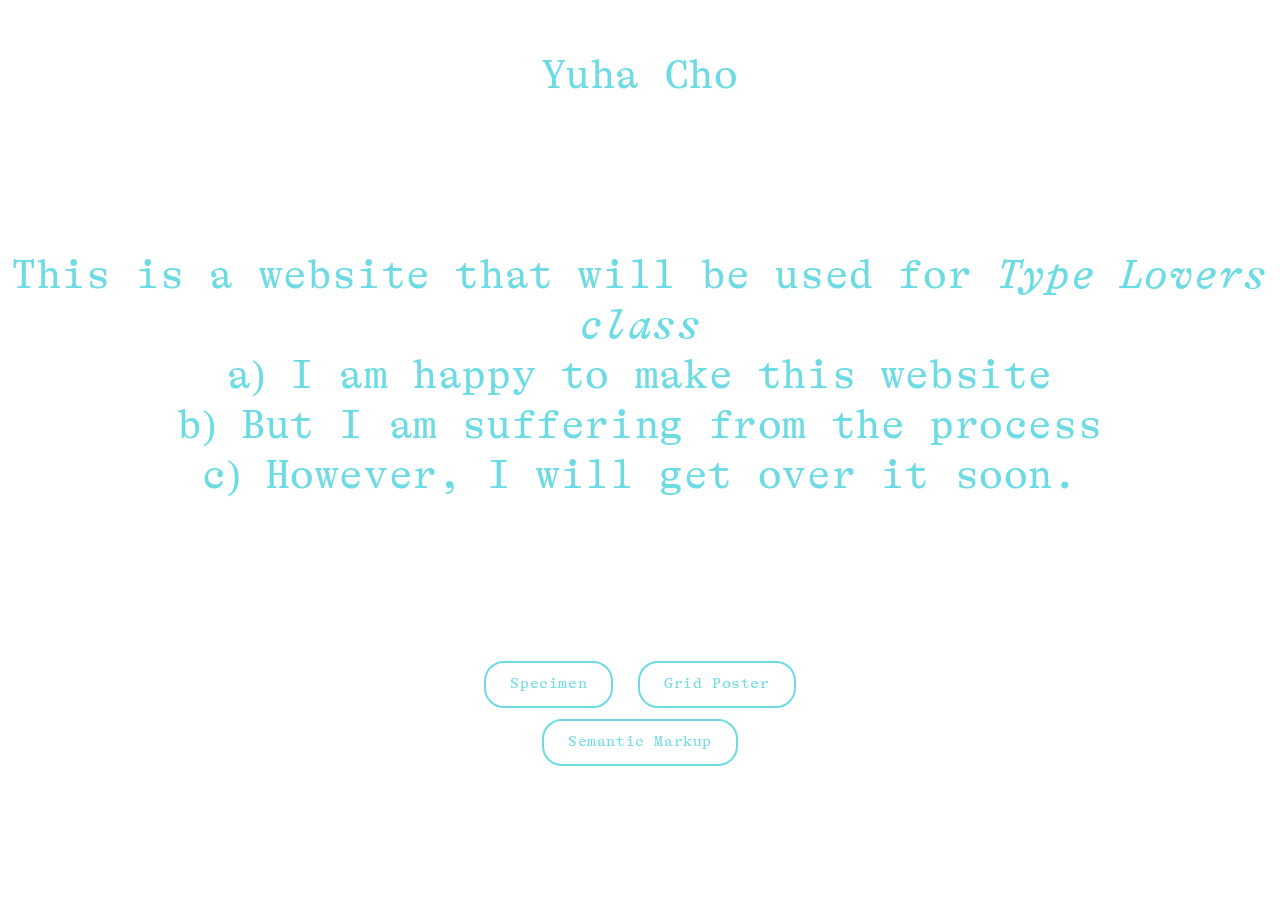
<file: index.html>
<!DOCTYPE html>
<html>
<head>
	<meta charset="utf-8">
	<meta name="viewport" content="width=device-width, initial-scale=1">
	<title>Yuha Cho</title>
	<link rel="stylesheet" type="text/css" href="style.css">
</head>
<body>
	<div>
		<section class="section-info selection">
			<div>
				Yuha Cho
				<br>
				<br>
				<br>
				<br>
						This is a website that will be used for
						<span>
							<span class="italic">
							Type Lovers class
						</span>
						<br>
						a) I am happy to make this website
						<br>
						b) But I am suffering from the process
						<br>
					c) However, I will get over it soon.
					<br>
					<br>
					<br>
					<br>
				<a href="specimen/index.html" class="button">
					Specimen
			</a>
				<a href="grid/index.html" class="button">
					Grid Poster
			</a>
			<br>
				<a href="semantic-markup/index.html" class="button"> Semantic Markup </a>
				<br>
			</div>
			<div>
			</div>
		</section>
	</div>
</body>
</html>
</file>
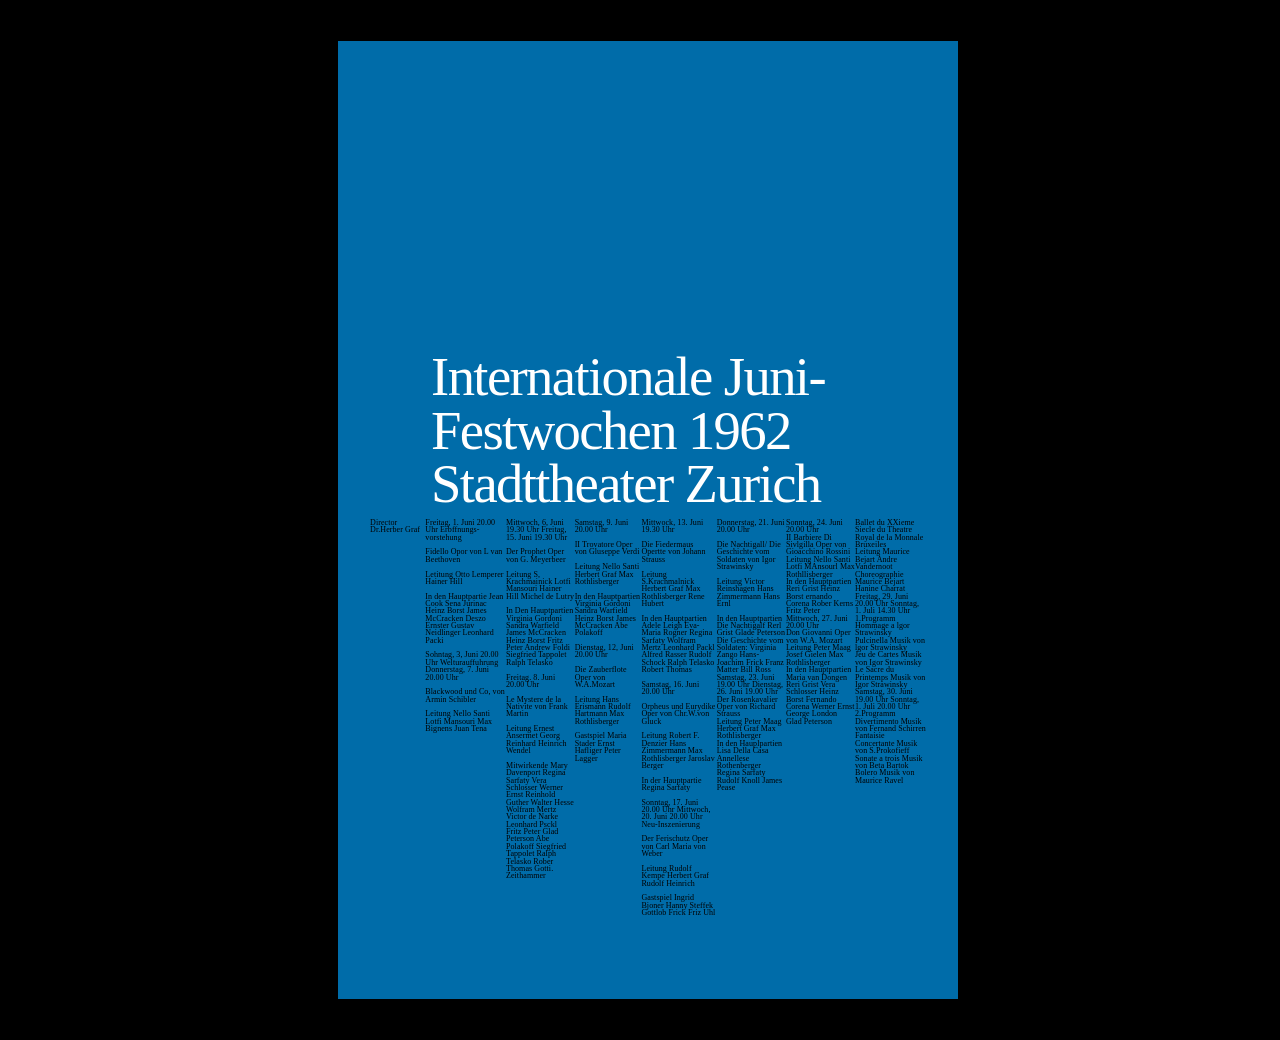
<file: grid/index.html>
<!DOCTYPE html>
<html>
<head>
	<meta charset="utf-8">
	<meta name="viewport" content="width=device-width, initial-scale=1">
	<title>Grid Poster</title>
	<link rel="stylesheet" type="text/css" href="style.css">
</head>
<body>
	<section class="container1">
		<main class="poster">
			<div class="header">
				<div class="title">Internationale
					Juni-Festwochen 1962
					Stadttheater Zurich</div>
			</div>
		<section class="textgroup">
			<div class="colums">
				<p>Director
					Dr.Herber Graf</p>
					<p>Freitag, 1. Juni
					20.00 Uhr
					Erbffnungs-
					vorstehung
					<br>
					<br>
					Fidello
					Opor von
					L van Beethoven
					<br>
					<br>
					Letitung
					Otto Lemperer
					Hainer Hill
					<br>
					<br>
					In den Hauptpartie
					Jean Cook
					Sena Jurinac
					Heinz Borst
					James McCracken
					Deszo Ernster
					Gustav Neidlinger
					Leonhard Packi
					<br>
					<br>
					Sohntag, 3, Juni
					20.00 Uhr
					Welturauffuhrung
					Donnerstag, 7. Juni
					20.00 Uhr
					<br>
					<br>
					Blackwood und Co, von Armin Schibler
					<br>
					<br>
					Leitung
					Nello Santi
					Lotfi Mansouri
					Max Bignens
					Juan Tena</p>
					<p>Mittwoch, 6, Juni
					19.30 Uhr
					Freitag, 15. Juni
					19.30 Uhr
					<br>
					<br>
					Der Prophet
					Oper von
					G. Meyerbeer
					<br>
					<br>
					Leitung
					S, Krachmainick
					Lotfi Mansouri
					Hainer Hill
					Michel de Lutry
					<br>
					<br>
					In Den Hauptpartien
					Virginia Gordoni
					Sandra Warfield
					James McCracken
					Heinz Borst
					Fritz Peter
					Andrew Foldi
					Siegfried Tappolet
					Ralph Telasko
					<br>
					<br>
					Freitag. 8. Juni
					20.00 Uhr
					<br>
					<br>
					Le Mystere de la
					Nativite
					von Frank Martin
					<br>
					<br>
					Leitung
					Ernest Ansermet
					Georg Reinhard
					Heinrich Wendel
					<br>
					<br>
					Mitwirkende
					Mary Davenport
					Regina Sarfaty
					Vera Schlosser
					Werner Ernst
					Reinhold Guther
					Walter Hesse
					Wolfram Mertz
					Victor de Narke
					Leonhard Psckl
					Fritz Peter
					Glad Peterson
					Abe Polakoff
					Siegfried Tappolet
					Ralph Telasko
					Rober Thomas
					Gotti. Zeithammer</p>
					<p>Samstag, 9. Juni
					20.00 Uhr
					<br>
					<br>
					II Trovatore
					Oper von
					Gluseppe Verdi
					<br>
					<br>
					Leitung
					Nello Santi
					Herbert Graf
					Max Rothlisberger
					<br>
					<br>
					In den Hauptpartien
					Virginia Gordoni
					Sandra Warfield
					Heinz Borst
					James McCracken
					Abe Polakoff
					<br>
					<br>
					Dienstag, 12, Juni
					20.00 Uhr
					<br>
					<br>
					Die Zauberflote
					Oper von
					W.A.Mozart
					<br>
					<br>
					Leitung
					Hans Erismann
					Rudolf Hartmann
					Max Rothlisberger
					<br>
					<br>
					Gastspiel
					Maria Stader
					Ernst Hafliger
					Peter Lagger</p>
					<p>Mittwock, 13. Juni
					19.30 Uhr
					<br>
					<br>
					Die Fiedermaus
					Opertte von
					Johann Strauss
					<br>
					<br>
					Leitung
					S.Krachmalnick
					Herbert Graf
					Max Rothlisberger
					Rene Hubert
					<br>
					<br>
					In den Hauptpartien
					Adele Leigh
					Eva-Maria Rogner
					Regina Sarfaty
					Wolfram Mertz
					Leonhard Packl
					Alfred Rasser
					Rudolf Schock
					Ralph Telasko
					Robert Thomas
					<br>
					<br>
					Samstag, 16. Juni
					20.00 Uhr
					<br>
					<br>
					Orpheus
					und Eurydike
					Oper von
					Chr.W.von Gluck
					<br>
					<br>
					Leitung
					Robert F. Denzier
					Hans Zimmermann
					Max Rothlisberger
					Jaroslav Berger
					<br>
					<br>
					In der Hauptpartie
					Regina Sarfaty
					<br>
					<br>
					Sonntag, 17. Juni
					20.00 Uhr
					Mittwoch, 20. Juni
					20.00 Uhr
					Neu-Inszenierung
					<br>
					<br>
					Der Ferischutz
					Oper von Carl Maria
					von Weber
					<br>
					<br>
					Leitung
					Rudolf Kempe
					Herbert Graf
					Rudolf Heinrich
					<br>
					<br>
					Gastspiel
					Ingrid Bjoner
					Hanny Steffek
					Gottlob Frick
					Friz Uhl</p>
					<p>Donnerstag, 21. Juni
					20.00 Uhr
					<br>
					<br>
					Die Nachtigall/
					Die Geschichte
					vom Soldaten
					von Igor Strawinsky
					<br>
					<br>
					Leitung
					Victor Reinshagen
					Hans Zimmermann
					Hans Ernl
					<br>
					<br>
					In den Hauptpartien
					Die Nachtigalf
					Rerl Grist
					Glade Peterson
					Die Geschichte
					vom Soldaten:
					Virginia Zango
					Hans-Joachim Frick
					Franz Matter
					Bill Ross
					<br>
					Samstag, 23. Juni
					19.00 Uhr
					Dienstag, 26. Juni
					19.00 Uhr
					<br>
					Der Rosenkavalier
					Oper von
					Richard Strauss
					<br>
					Leitung
					Peter Maag
					Herbert Graf
					Max Rothlisberger
					<br>
					In den Hauplpartien
					Lisa Della Casa
					Annellese
					Rothenberger
					Regina Sarfaty
					Rudolf Knoll
					James Pease</p>
					<p>Sonntag, 24. Juni
					20.00 Uhr
					<br>
					II Barbiere
					Di Sivlgilla
					Oper von
					Gioacchino Rossini
					<br>
					Leitung
					Nello Santi
					Lotfi MAnsourl
					Max Rothllisberger
					<br>
					In den Hauptpartien
					Reri Grist
					Heinz Borst
					ernando Corena
					Rober Kerns
					Fritz Peter
					<br>
					Mittwoch, 27. Juni
					20.00 Uhr
					<br>
					Don Giovanni
					Oper von
					W.A. Mozart
					<br>
					Leitung
					Peter Maag
					Josef Gielen
					Max Rothlisberger
					<br>
					In den Hauptpartien
					Maria van Dongen
					Reri Grist
					Vera Schlosser
					Heinz Borst
					Fernando Corena
					Werner Ernst
					George London
					Glad Peterson</p>
					<p>Ballet
					du XXieme Siecle
					du Theatre Royal
					de la Monnale
					Bruxeiles
					<br>
					Leitung
					Maurice Bejart
					Andre Vandernoot
					<br>
					Choreographie
					Maurice Bejart
					Hanine Charrat
					<br>
					Freitag, 29. Juni
					20.00 Uhr
					Sonntag, 1. Juli
					14.30 Uhr
					1.Programm
					<br>
					Hommage
					a lgor Strawinsky
					<br>
					Pulcinella
					Musik von
					lgor Strawinsky
					<br>
					Jeu de Cartes
					Musik von
					Igor Strawinsky
					<br>
					Le Sacre
					du Printemps
					Musik von
					Igor Strawinsky
					<br>
					Samstag, 30. Juni
					19.00 Uhr
					Sonntag, 1. Juli
					20.00 Uhr
					2.Programm
					<br>
					Divertimento
					Musik von
					Fernand Schirren
					<br>
					Fantaisie
					Concertante
					Musik von
					S.Prokofieff
					<br>
					Sonate a trois
					Musik von
					Beta Bartok
					<br>
					Bolero
					Musik von
					Maurice Ravel</p>
			</div>
		</section>
		</div>
	</main>
	</section>
</body>
</html>
</file>
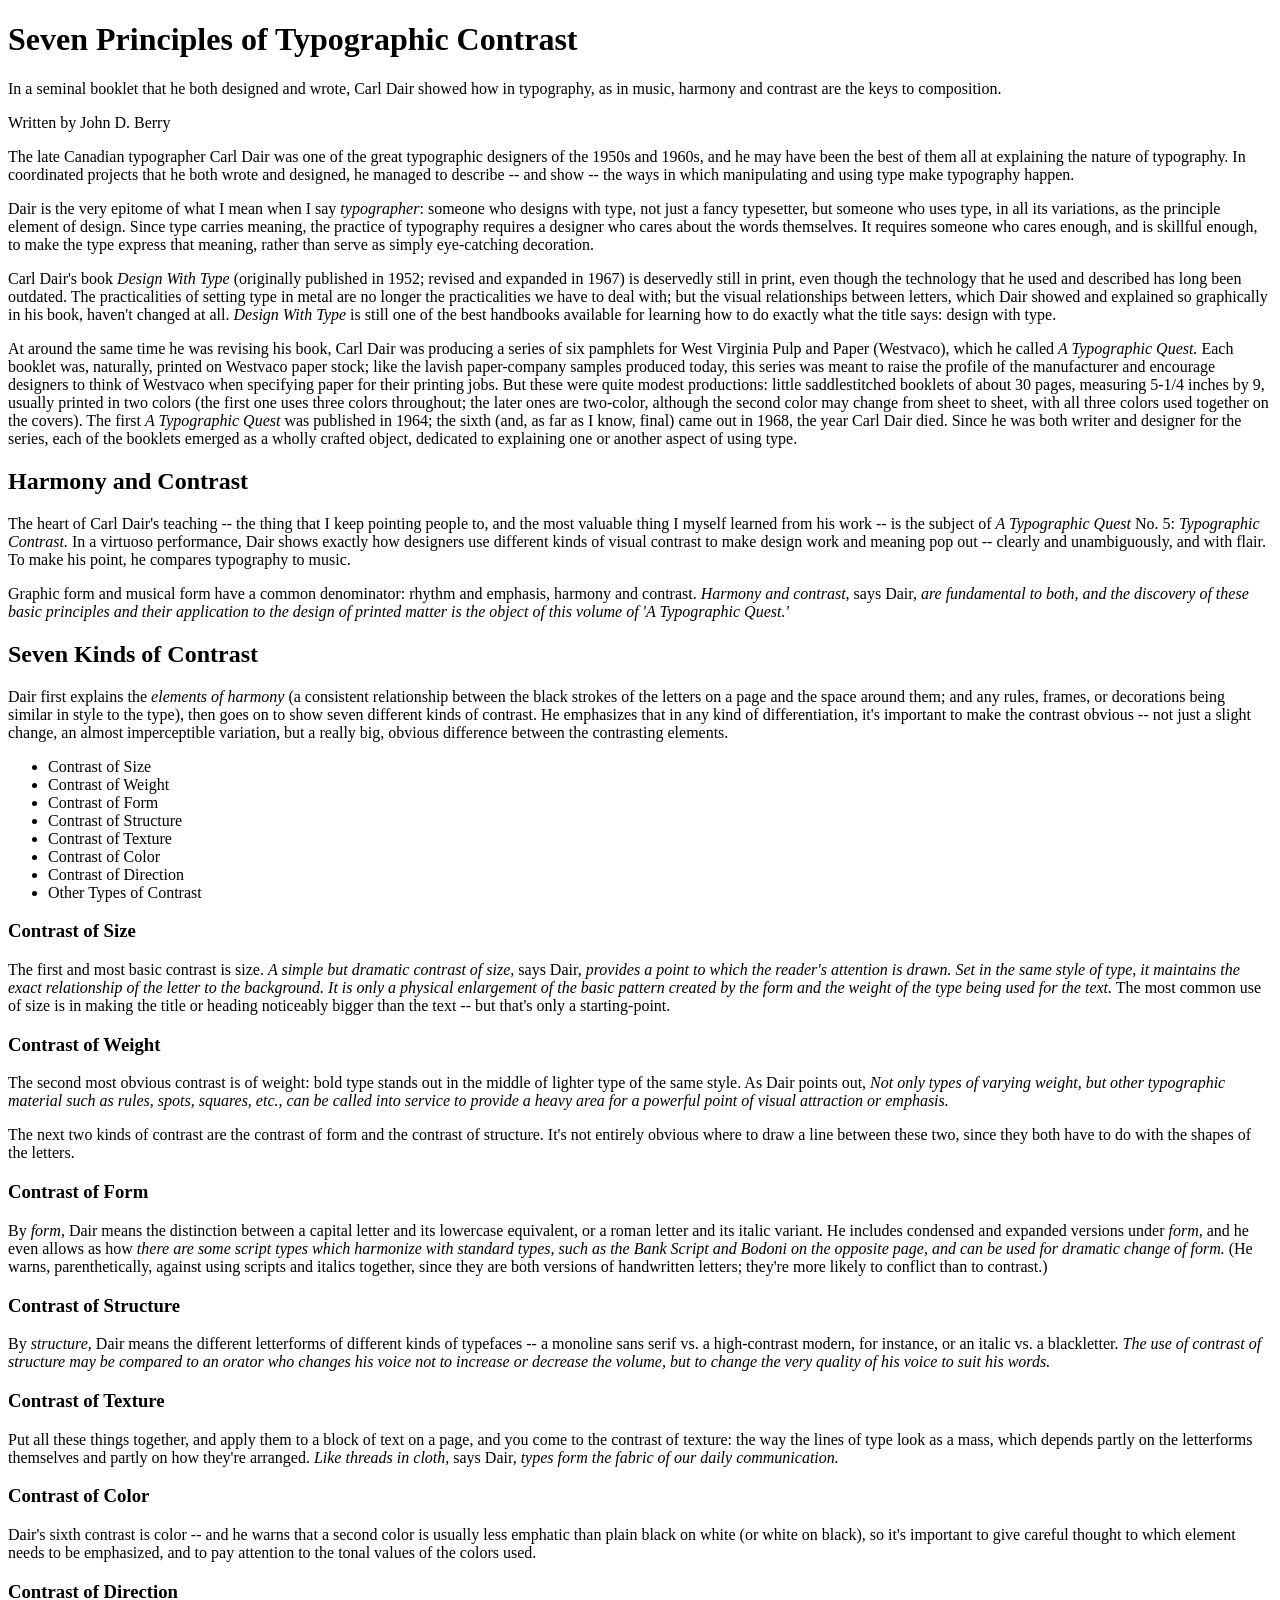
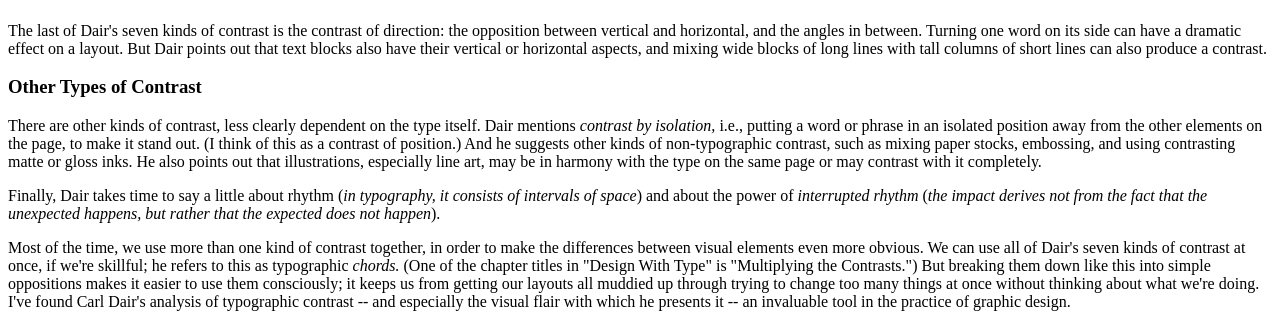
<file: semantic-markup/index.html>
<!DOCTYPE html>
<html>
	<head>
		<title>Semantic Markup Exercise</title>
		<meta charset="utf-8">
	<meta name="viewport" content="width=device-width, initial-scale=1">
		<link rel="stylesheet" type="text/css" href="style.css">
	</head>
	<body>
		
		<h1>Seven Principles of Typographic Contrast</h1>

		<p>
			In a seminal booklet that he both designed and wrote, Carl Dair showed how in typography, as in music, harmony and contrast are the keys to composition.
		</p>

		<p>
			Written by John D. Berry
		</p>

		<p>
			The late Canadian typographer Carl Dair was one of the great typographic designers of the 1950s and 1960s, and he may have been the best of them all at explaining the nature of typography. In coordinated projects that he both wrote and designed, he managed to describe -- and show -- the ways in which manipulating and using type make typography happen.
		</p>

		<p>
			Dair is the very epitome of what I mean when I say <em>typographer</em>: someone who designs with type, not just a fancy typesetter, but someone who uses type, in all its variations, as the principle element of design. Since type carries meaning, the practice of typography requires a designer who cares about the words themselves. It requires someone who cares enough, and is skillful enough, to make the type express that meaning, rather than serve as simply eye-catching decoration.
		</p>

		<p>
			Carl Dair's book <em>Design With Type</em> (originally published in 1952; revised and expanded in 1967) is deservedly still in print, even though the technology that he used and described has long been outdated. The practicalities of setting type in metal are no longer the practicalities we have to deal with; but the visual relationships between letters, which Dair showed and explained so graphically in his book, haven't changed at all. <em>Design With Type</em> is still one of the best handbooks available for learning how to do exactly what the title says: design with type.
		</p>

		<p>
			At around the same time he was revising his book, Carl Dair was producing a series of six pamphlets for West Virginia Pulp and Paper (Westvaco), which he called <em>A Typographic Quest.</em> Each booklet was, naturally, printed on Westvaco paper stock; like the lavish paper-company samples produced today, this series was meant to raise the profile of the manufacturer and encourage designers to think of Westvaco when specifying paper for their printing jobs. But these were quite modest productions: little saddlestitched booklets of about 30 pages, measuring 5-1/4 inches by 9, usually printed in two colors (the first one uses three colors throughout; the later ones are two-color, although the second color may change from sheet to sheet, with all three colors used together on the covers). The first <em>A Typographic Quest</em> was published in 1964; the sixth (and, as far as I know, final) came out in 1968, the year Carl Dair died. Since he was both writer and designer for the series, each of the booklets emerged as a wholly crafted object, dedicated to explaining one or another aspect of using type.
		
		</p>

		<h2>Harmony and Contrast</h2>

		<p>
			The heart of Carl Dair's teaching -- the thing that I keep pointing people to, and the most valuable thing I myself learned from his work -- is the subject of <em>A Typographic Quest</em> No. 5: <em>Typographic Contrast.</em> In a virtuoso performance, Dair shows exactly how designers use different kinds of visual contrast to make design work and meaning pop out -- clearly and unambiguously, and with flair. To make his point, he compares typography to music.
		</p>

		<p>
			Graphic form and musical form have a common denominator: rhythm and emphasis, harmony and contrast. <em>Harmony and contrast,</em> says Dair, <em>are fundamental to both, and the discovery of these basic principles and their application to the design of printed matter is the object of this volume of 'A Typographic Quest.'</em>
		</p>

		<h2>Seven Kinds of Contrast</h2>

		<p>
			Dair first explains the <em>elements of harmony</em> (a consistent relationship between the black strokes of the letters on a page and the space around them; and any rules, frames, or decorations being similar in style to the type), then goes on to show seven different kinds of contrast. He emphasizes that in any kind of differentiation, it's important to make the contrast obvious -- not just a slight change, an almost imperceptible variation, but a really big, obvious difference between the contrasting elements.
		
		</p>

		<ul>
			<li>Contrast of Size</li>
			<li>Contrast of Weight</li>
			<li>Contrast of Form</li>
			<li>Contrast of Structure</li>
			<li>Contrast of Texture</li>
			<li>Contrast of Color</li>
			<li>Contrast of Direction</li>
			<li>Other Types of Contrast</li>
		</ul>

		<h3>Contrast of Size</h3>

		<p>
			The first and most basic contrast is size. <em>A simple but dramatic contrast of size,</em> says Dair, <em>provides a point to which the reader's attention is drawn. Set in the same style of type, it maintains the exact relationship of the letter to the background. It is only a physical enlargement of the basic pattern created by the form and the weight of the type being used for the text.</em> The most common use of size is in making the title or heading noticeably bigger than the text -- but that's only a starting-point.
		</p>

		<h3>Contrast of Weight</h3>

		<p>
			The second most obvious contrast is of weight: bold type stands out in the middle of lighter type of the same style. As Dair points out, <em>Not only types of varying weight, but other typographic material such as rules, spots, squares, etc., can be called into service to provide a heavy area for a powerful point of visual attraction or emphasis.</em>
		</p>

		<p>
			The next two kinds of contrast are the contrast of form and the contrast of structure. It's not entirely obvious where to draw a line between these two, since they both have to do with the shapes of the letters.
		</p>


		<h3>Contrast of Form</h3>

		<p>
			By <em>form,</em> Dair means the distinction between a capital letter and its lowercase equivalent, or a roman letter and its italic variant. He includes condensed and expanded versions under <em>form,</em> and he even allows as how <em>there are some script types which harmonize with standard types, such as the Bank Script and Bodoni on the opposite page, and can be used for dramatic change of form.</em> (He warns, parenthetically, against using scripts and italics together, since they are both versions of handwritten letters; they're more likely to conflict than to contrast.)
		</p>

		<h3>Contrast of Structure</h3>

		<p>
			By <em>structure,</em> Dair means the different letterforms of different kinds of typefaces -- a monoline sans serif vs. a high-contrast modern, for instance, or an italic vs. a blackletter. <em>The use of contrast of structure may be compared to an orator who changes his voice not to increase or decrease the volume, but to change the very quality of his voice to suit his words.</em>
		</p>

		<h3>Contrast of Texture</h3>

		<p>
			Put all these things together, and apply them to a block of text on a page, and you come to the contrast of texture: the way the lines of type look as a mass, which depends partly on the letterforms themselves and partly on how they're arranged. <em>Like threads in cloth,</em> says Dair, <em>types form the fabric of our daily communication.</em>
		</p>


		<h3>Contrast of Color</h3>

		<p>
			Dair's sixth contrast is color -- and he warns that a second color is usually less emphatic than plain black on white (or white on black), so it's important to give careful thought to which element needs to be emphasized, and to pay attention to the tonal values of the colors used.
		</p>

		<h3>Contrast of Direction</h3>

		<p>
			The last of Dair's seven kinds of contrast is the contrast of direction: the opposition between vertical and horizontal, and the angles in between. Turning one word on its side can have a dramatic effect on a layout. But Dair points out that text blocks also have their vertical or horizontal aspects, and mixing wide blocks of long lines with tall columns of short lines can also produce a contrast.
		</p>

		<h3>Other Types of Contrast</h3>

		<p>
			There are other kinds of contrast, less clearly dependent on the type itself. Dair mentions <em>contrast by isolation,</em> i.e., putting a word or phrase in an isolated position away from the other elements on the page, to make it stand out. (I think of this as a contrast of position.) And he suggests other kinds of non-typographic contrast, such as mixing paper stocks, embossing, and using contrasting matte or gloss inks. He also points out that illustrations, especially line art, may be in harmony with the type on the same page or may contrast with it completely.
		</p>

		<p>
			Finally, Dair takes time to say a little about rhythm (<em>in typography, it consists of intervals of space</em>) and about the power of <em>interrupted rhythm</em> (<em>the impact derives not from the fact that the unexpected happens, but rather that the expected does not happen</em>).
		</p>

		<p>
			Most of the time, we use more than one kind of contrast together, in order to make the differences between visual elements even more obvious. We can use all of Dair's seven kinds of contrast at once, if we're skillful; he refers to this as typographic <em>chords.</em> (One of the chapter titles in "Design With Type" is "Multiplying the Contrasts.") But breaking them down like this into simple oppositions makes it easier to use them consciously; it keeps us from getting our layouts all muddied up through trying to change too many things at once without thinking about what we're doing. I've found Carl Dair's analysis of typographic contrast -- and especially the visual flair with which he presents it -- an invaluable tool in the practice of graphic design.
		</p>
    </body>
</html>
</file>
<file: style.css>
@font-face{
	font-family: 'Alpina';
	src: url('Font/GT-Alpina-Typewriter-Regular-Trial.woff2') format('woff2');
	font-weight: 400;
}

@font-face{
	font-family: 'Alpina-Italic';
	src: url('Font/GT-Alpina-Typewriter-Regular-Italic-Trial.woff2') format('woff2');
	font-weight: 400;
}

@font-face{
	font-family: 'Zirkon';
	src: url(Font/GT-Zirkon-Regular.woff2) format('woff2');
}

@font-face{
	font-family: 'Zirkon-Italic';
	src: url(Font/GT-Zirkon-Regular-Italic.woff2) format('woff2');
}

body{
	/* this is the outermost element on your page*/
	margin: 0;
	padding: 10px;
	line-height: 1.25;
	letter-spacing: .015em;
	word-spacing: .001em;
	background: #white;
	font-family: 'Alpina';
	font-size: 40px;
	color: #6DDBE4;
}

.italic{
	font-family: 'Alpina-Italic';
	font-size: 40px;
	color: #6DDBE4;
}

.section{
	display: block;
	margin-block-start: 1em;
	margin-block-end: 1em;
	margin-inline-start: 0px;
	margin-inline-end: 0px;
	unicode-bidi: i;

}
.section-info{
	display: block;
	margin-block-start: 1em;
	margin-block-end: 1em;
	margin-inline-start: 0px;
	margin-inline-end: 0px;
	justify-content: space-between;
	text-align: center;
}
.sufferig_message{
	font-size: 15px;
	padding-top: 0px;
	padding-bottom: 0px;
	padding-left: 15px;
	padding-right: 15px;
}

.button {
  display: inline-block;
  padding: 12px 24px; /* 내부 여백 */
  font-size: 15px; /* 글자 크기 */
  font-family: 'Alpina';
  color: #6DDBE4; /* 텍스트 색상 */
  text-decoration: none; /* 밑줄 제거 */
  border: 2px solid #6DDBE4; /* 테두리 */
  border-radius: 20px; /* 둥근 모서리 */
  transition: all 0.3s ease; /* 부드러운 애니메이션 효과 */
}

.button:hover {
	background-color: #6DDBE4;
	color: #ffffff;
  transform: translateY(2px); /* 버튼이 눌리는 느낌 */
}

.button:active {
  background: linear-gradient(to bottom, #999999, #666666); /* 클릭 시 더 어두운 색상 */
  box-shadow: 0px 1px 2px rgba(0, 0, 0, 0.6); /* 더 짧은 그림자 */
  transform: translateY(4px); /* 버튼이 눌린 느낌 */
}

::selection {
  background-color: #6DDBE4; /* Set the background color */
  color: #fffff; /* Optional: Set the text color */
}
</file>
<file: grid/style.css>
body{
	display: flex;
	width: 100%;
	justify-content: center;
	align-items: center;
	background: rgb(0, 0, 0);
}

.container1{
	display: flex;
	width: 1440px;
	height: 1024px;
	flex-direction: column;
	justify-content: center;
	align-items: center;
	gap: 10px;
	flex-shrink: 0;
}

.poster{
	width: 619.882px;
	height: 958px;
	justify-content: flex-end;
	align-items: flex-start;
	flex-shrink: 0;
	background: #006CA9;
}

.header{
	display: flex;
	height: 440px;
	padding: 30px 16px 0px 93px;
	justify-content: center;
	align-items: flex-end;
	align-self: stretch;
}

.textgroup{
	display: flex;
	padding: 0px 16px;
	justify-content: space-between;
	align-items: flex-start;
}

.title{
	color: #FFF;
	font-family: "Neue Haas Grotesk Display Pro";
	font-size: 54.698px;
	font-style: normal;
	font-weight: 500;
	line-height: 98%; /* 53.604px */
	letter-spacing: -1.641px;
}

.text{
	display: grid;
	grid-auto-flow: column;
	padding: 0px 16px;
	justify-content: space-between;
	align-items: flex-start;
	color: #000;
	font-family: "Neue Haas Grotesk Display Pro";
	font-size: 8px;
	font-style: normal;
	font-weight: 450;
	line-height: 92%; /* 7.36px */
	letter-spacing: 0.08px;
}

.colums{
	display: grid;
	grid-auto-flow: column;
	padding: 0px 16px;
	justify-content: space-between;
	align-items: flex-start;
	color: #000;
	font-family: "Neue Haas Grotesk Display Pro";
	font-size: 8px;
	font-style: normal;
	font-weight: 450;
	line-height: 92%; /* 7.36px */
	letter-spacing: 0.08px;
}

.
</file>
<file: semantic-markup/style.css>
body{
	/* this is the outermost element on your page*/
}

h1{
	/* main headings */
}

p{
	/* paragraphs */	
}

a{
	/* links */	
}

ul{
	/* unordered list container */	
}

ol{
	/* unordered list container */	
}

li{
	/* list items */	
}

#idname{
	/* an ID assignment begins with a #*/	
}

.classname{
	/* a class assignment begins with a .*/	
}
</file>
